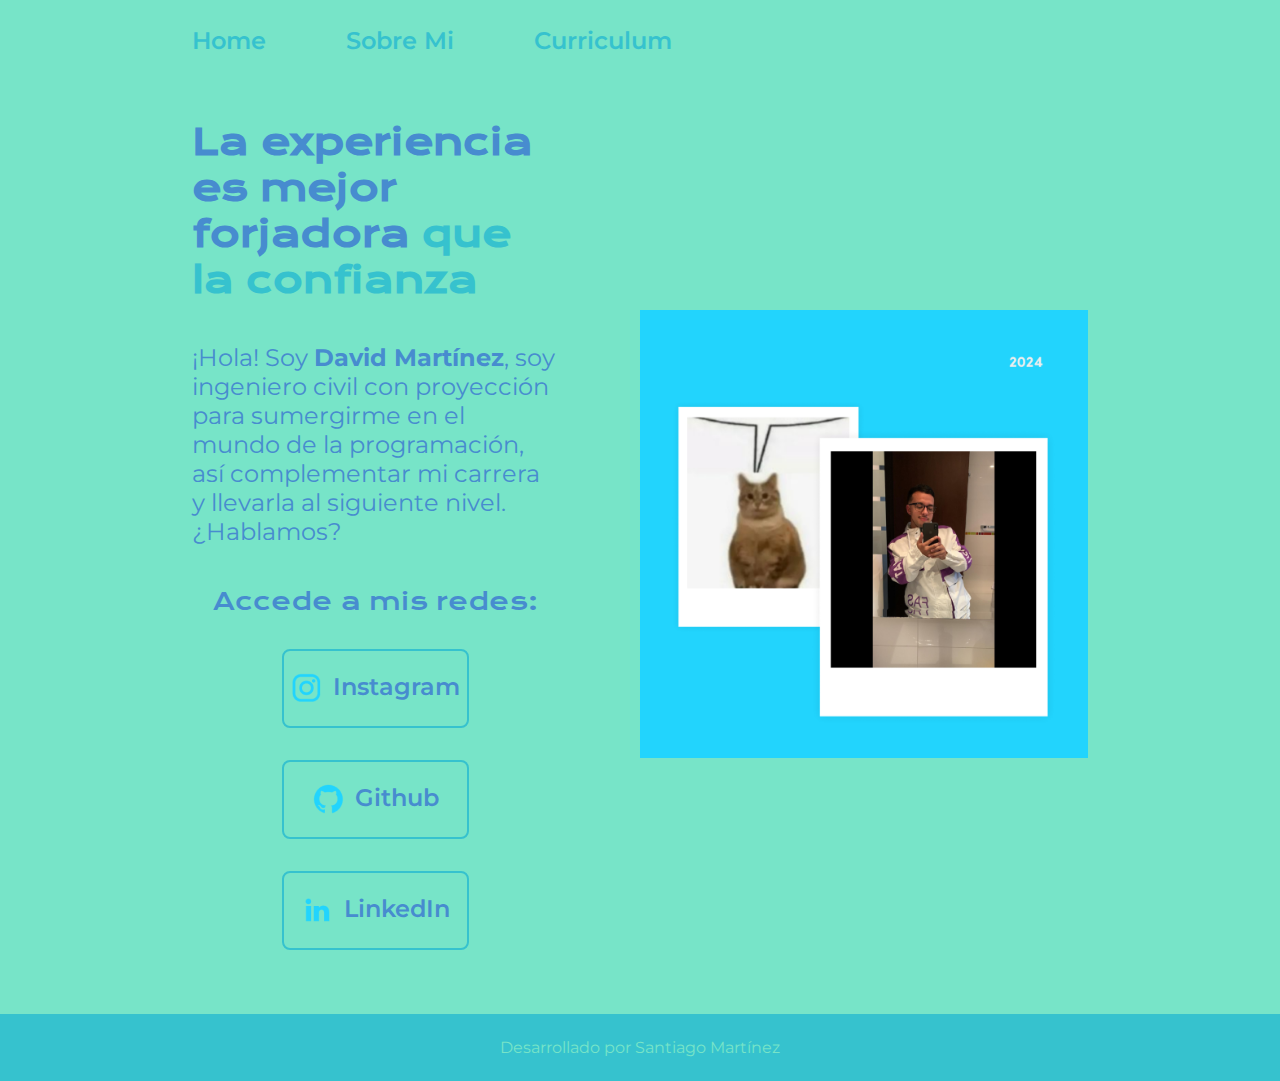
<file: index.html>
<!DOCTYPE html>
<html lang="es-co">
<head>
    <meta charset="UTF-8">
    <meta name="viewport" content="width=device-width, initial-scale=1.0">
    <title>Portafolio</title>
    <link rel="stylesheet" href="/styles/style.css">
</head>
<body>
    <header class="header">
        <nav class="header__menu">
            <a class="header__menu__link" href="index.html">Home</a>
            <a class="header__menu__link" href="about.html">Sobre Mi</a>
            <a class="header__menu__link" href="hv.html">Curriculum</a>
        </nav>
    </header>
    <main class="presentacion">
        <section class="presentacion__contenido">
            <h1 class="presentacion_contenido_titulo">
                La experiencia es mejor forjadora<strong class="título-principal">
                que la confianza</strong> 
            </h1>
            <p class="presentacion__contenido__parrafo">
                ¡Hola! Soy <strong class="nombre">David Martínez</strong>, soy ingeniero civil con proyección
                para sumergirme en el mundo de la programación, así complementar
                mi carrera y llevarla  al siguiente nivel.
                ¿Hablamos?
            </p>
            <div class="presentacion__botones">
                <h2 class="título_botones">
                    Accede a mis redes:
                </h2>
                <a class="botones_links" href="https://www.instagram.com/santiagomartinezf/">
                    <img src="./assets/instagram.png"> Instagram</a>
                <a class="botones_links" href="https://github.com">
                    <img src="/assets/github.png"> Github</a>
                <a class="botones_links" href="https://www.linkedin.com/in/david-santiago-martínez-franco-11bb92186/">
                    <img src="/assets/linkedin.png"> LinkedIn</a>
            </div>
        </section>
        <img class="presentacion__imagen" src="./assets/Foto Personal.png" alt="Imagen mía">
    </main>
    <footer class="footer">
        <p>Desarrollado por Santiago Martínez</p>
    </footer>

    
</body>
</html>
</file>
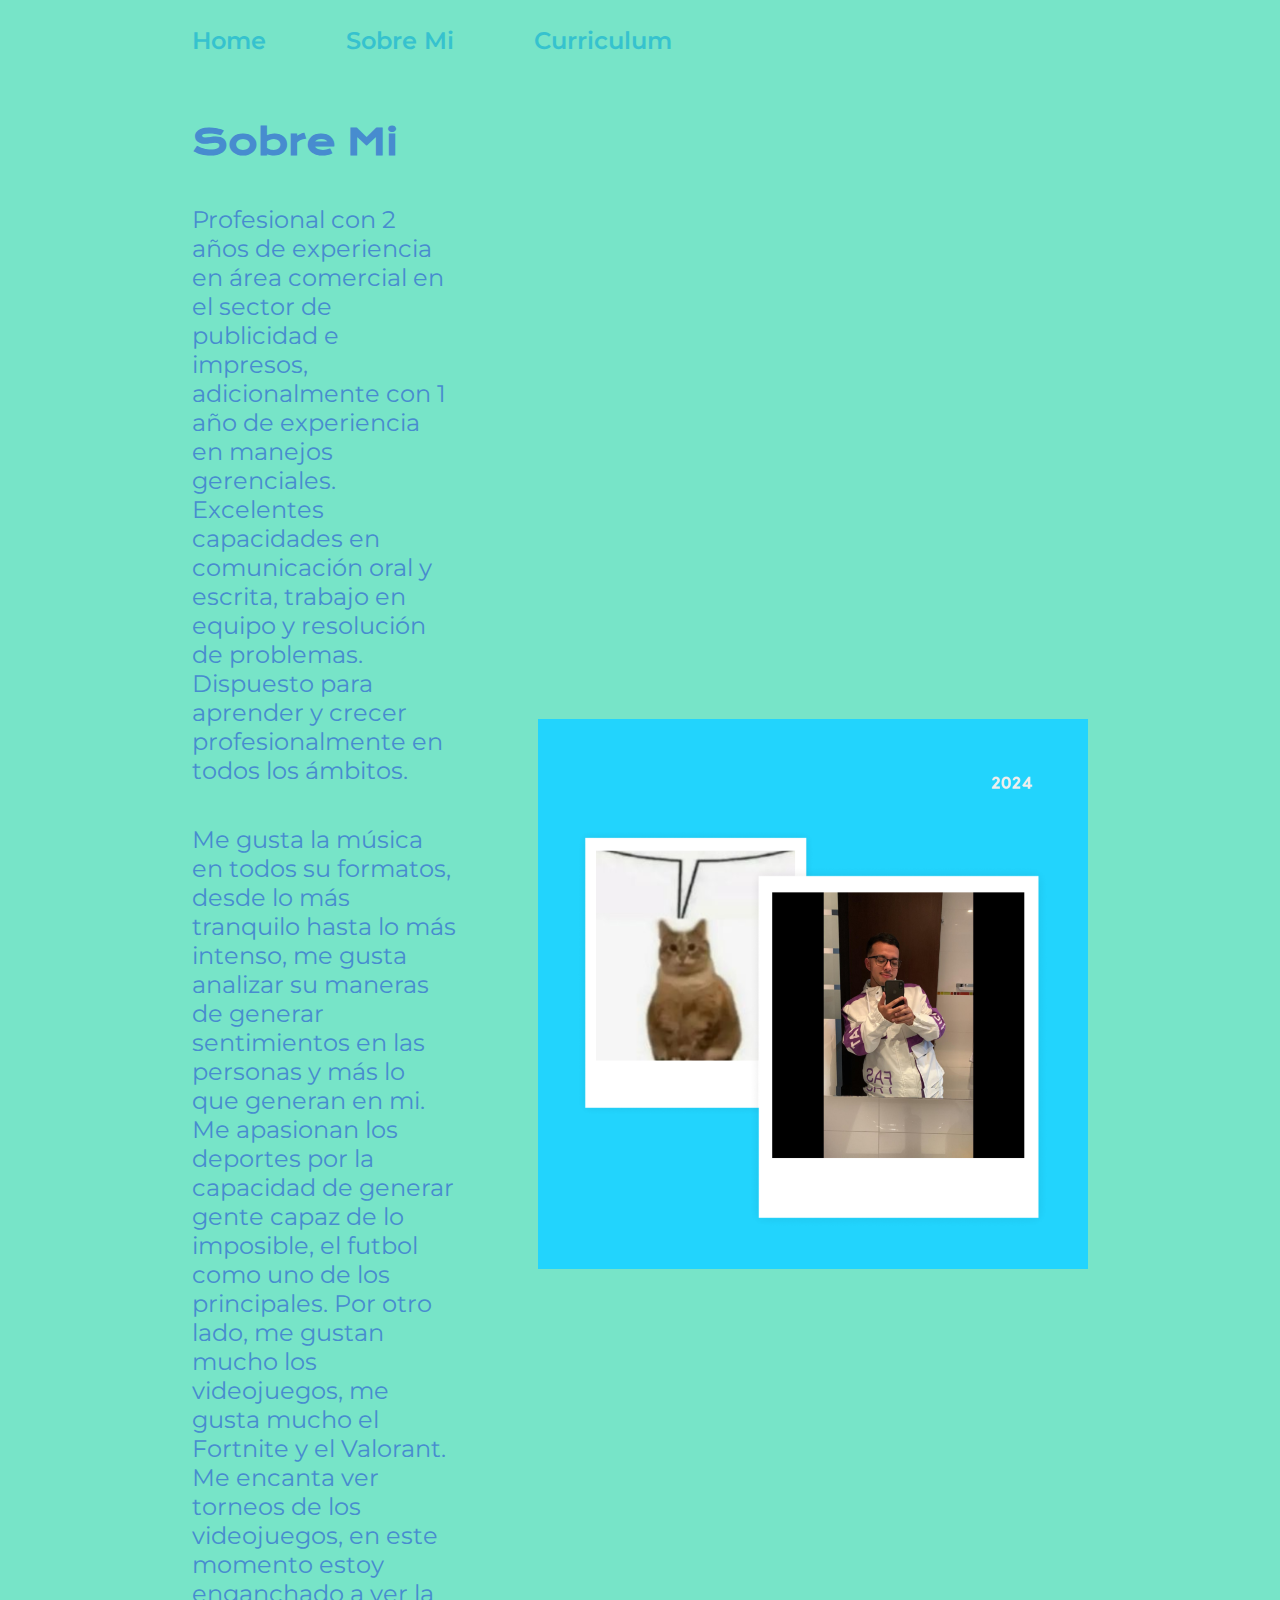
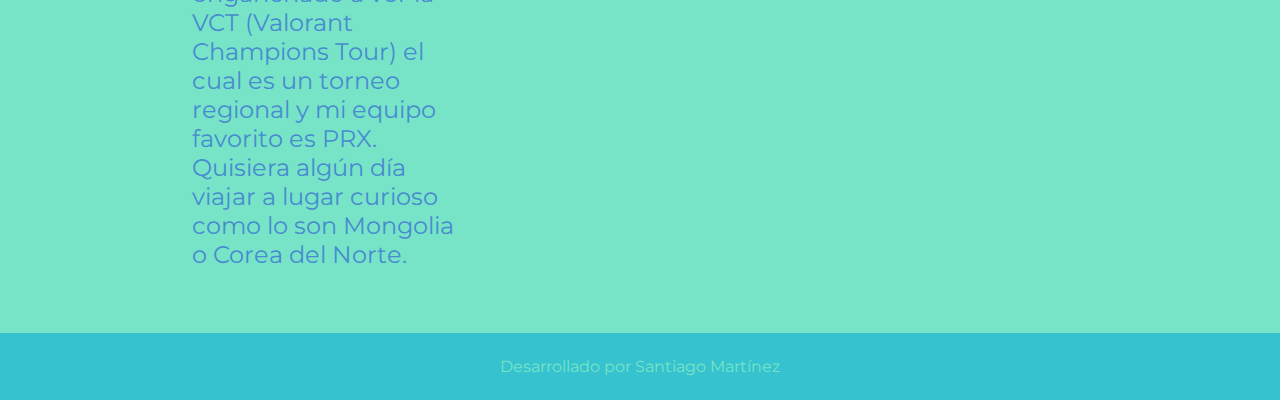
<file: about.html>
<!DOCTYPE html>
<html lang="es-co">
<head>
    <meta charset="UTF-8">
    <meta name="viewport" content="width=device-width, initial-scale=1.0">
    <title>Sobre mi</title>
    <link rel="stylesheet" href="./styles/style.css">
</head>
<body>
    <header class="header">
        <nav class="header__menu">
            <a class="header__menu__link" href="index.html">Home</a>
            <a class="header__menu__link" href="about.html">Sobre Mi</a>
            <a class="header__menu__link" href="hv.html">Curriculum</a>
        </nav>
    </header>
    <main class="presentacion">
        <section class="presentacion__contenido">
            <h1 class="presentacion_contenido_titulo"> Sobre Mi</h1>
            <p class="presentacion__contenido__parrafo">
                Profesional con 2 años de experiencia en área comercial 
                en el sector de publicidad e impresos, adicionalmente con 
                1 año de experiencia en manejos gerenciales. Excelentes 
                capacidades en comunicación oral y escrita, trabajo en 
                equipo y resolución de problemas. Dispuesto para aprender 
                y crecer profesionalmente en todos los ámbitos.
            </p>
            <p class="presentacion__contenido__parrafo">
                Me gusta la música en todos su formatos, desde lo más tranquilo
                hasta lo más intenso, me gusta analizar su maneras de generar
                sentimientos en las personas y más lo que generan en mi. Me
                apasionan los deportes por la capacidad de generar gente capaz
                de lo imposible, el futbol como uno de los principales. Por otro
                lado, me gustan mucho los videojuegos, me gusta mucho el Fortnite
                y el Valorant. Me encanta ver torneos de los videojuegos, en este
                momento estoy enganchado a ver la VCT (Valorant Champions Tour)
                el cual es un torneo regional y mi equipo favorito es PRX. Quisiera
                algún día viajar a lugar curioso como lo son Mongolia o Corea del 
                Norte.
            </p>
        </section>
        <img src="./assets/Foto Personal.png" alt="Imagen mía">
    </main>
    <footer class="footer">
        <p>Desarrollado por Santiago Martínez</p>
    </footer>
</body>
</html>
</file>
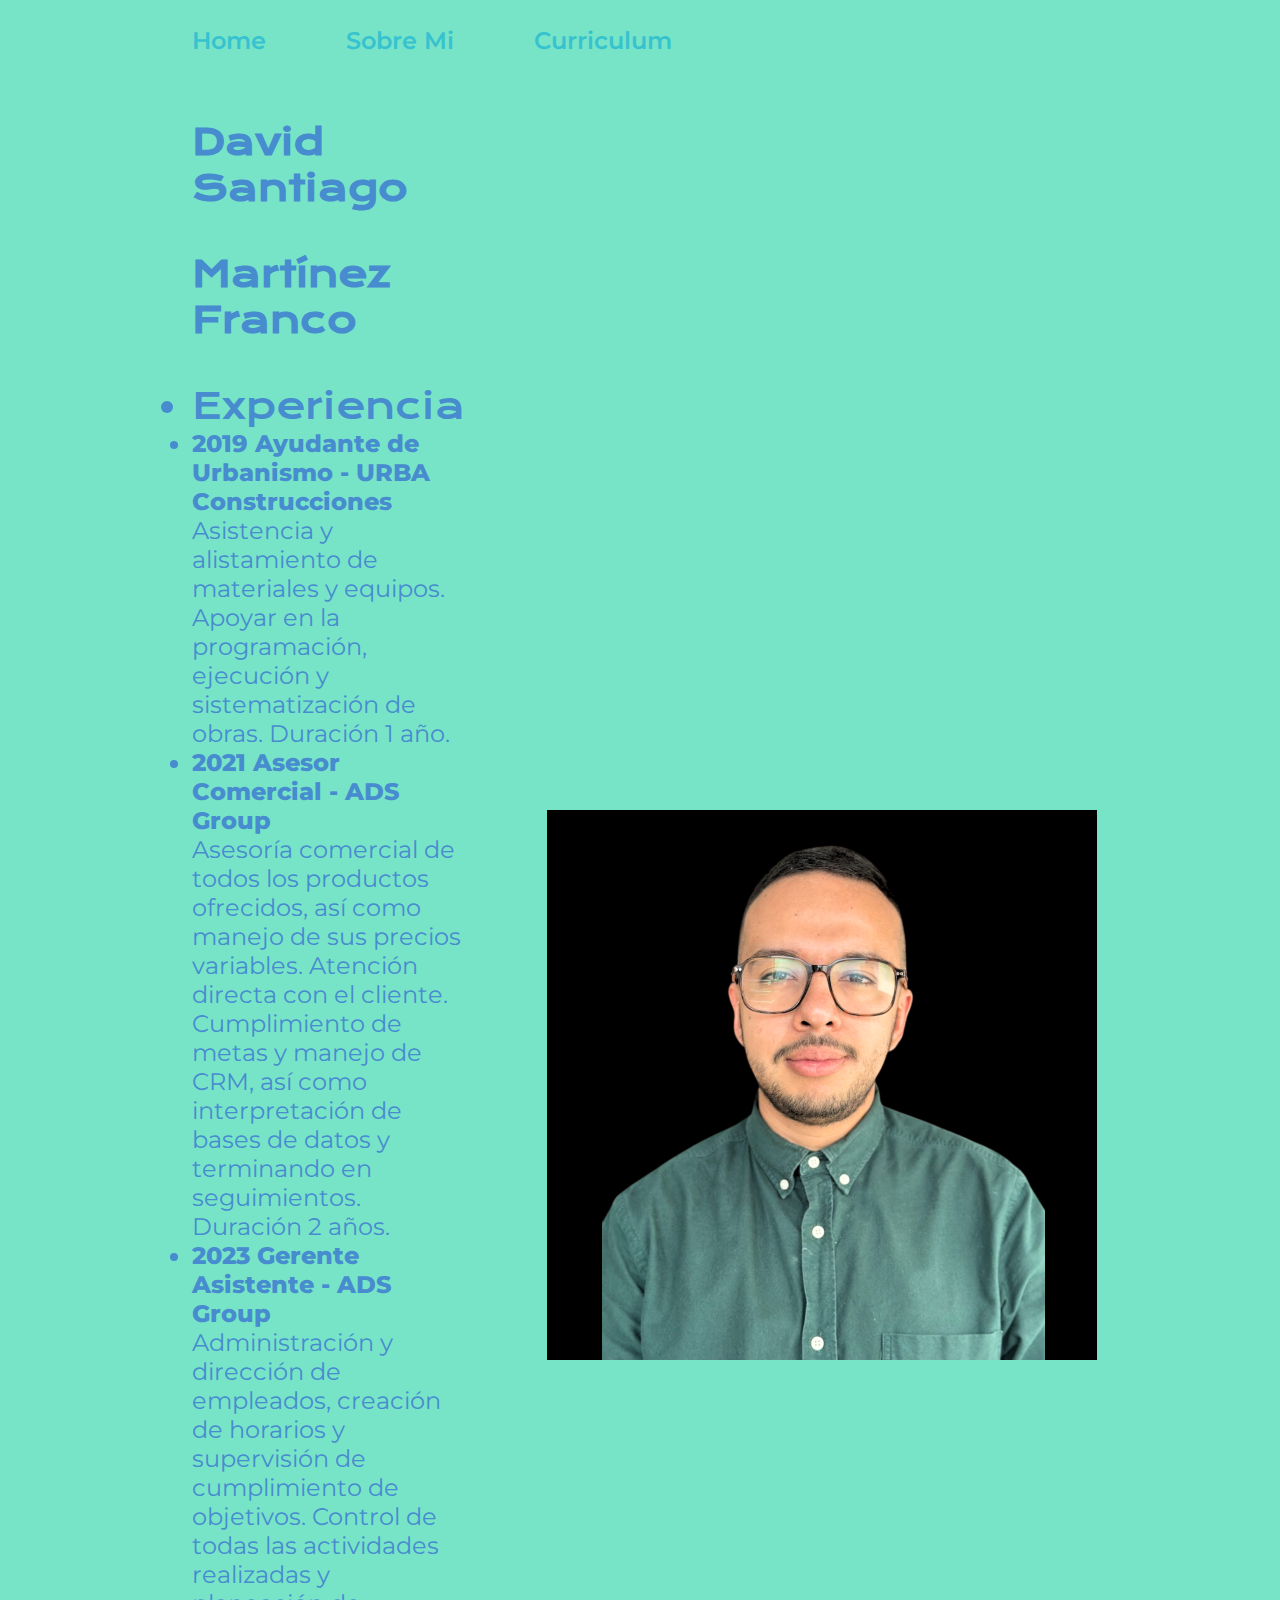
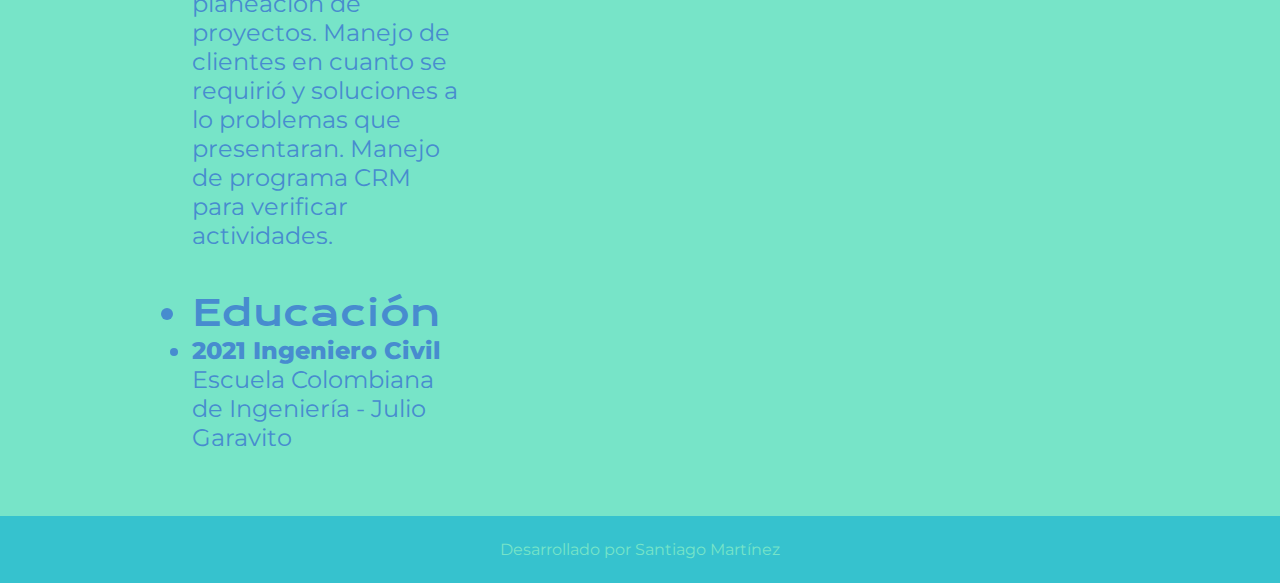
<file: hv.html>
<!DOCTYPE html>
<html lang="es-co">
<head>
    <meta charset="UTF-8">
    <meta name="viewport" content="width=device-width, initial-scale=1.0">
    <title>Sobre mi</title>
    <link rel="stylesheet" href="./styles/style.css">
</head>
<body>
    <header class="header">
        <nav class="header__menu">
            <a class="header__menu__link" href="index.html">Home</a>
            <a class="header__menu__link" href="about.html">Sobre Mi</a>
            <a class="header__menu__link" href="hv.html">Curriculum</a>
        </nav>
    </header>
    <main class="presentacion">
        <section class="presentacion__contenido">
            <h1 class="presentacion_contenido_titulo"> David Santiago</h1>
            <h2 class="presentacion_contenido_titulo"> Martínez Franco</h2>
            <ul>
                <li class="presentacion_contenido_titulo">Experiencia</li>
                <li class="subtitulo">2019 Ayudante de Urbanismo - 
                    URBA Construcciones</li>
                <p class="presentacion__contenido__parrafo">Asistencia 
                    y alistamiento de materiales y equipos. Apoyar en 
                    la programación, ejecución y sistematización de obras.
                    Duración 1 año.
                    </p>
                <li class="subtitulo">2021 Asesor Comercial - ADS Group </li>
                <p class="presentacion__contenido__parrafo">Asesoría 
                    comercial de todos los productos ofrecidos, así como 
                    manejo de sus precios variables. Atención directa con 
                    el cliente. Cumplimiento de metas y manejo de CRM, así 
                    como interpretación de bases de datos y terminando en 
                    seguimientos. Duración 2 años.
                    </p>
                <li class="subtitulo">2023 Gerente Asistente - ADS Group</li>
                <p class="presentacion__contenido__parrafo">Administración
                    y dirección de empleados, creación de horarios y 
                    supervisión de cumplimiento de objetivos. Control de 
                    todas las actividades realizadas y planeación de 
                    proyectos. Manejo de clientes en cuanto se requirió y 
                    soluciones a lo problemas que presentaran. Manejo de 
                    programa CRM para verificar actividades.
                    </p>
            </ul>
            <ul>
                <li class="presentacion_contenido_titulo">Educación</li>
                <li class="subtitulo">2021 Ingeniero Civil</li>
                <p class="presentacion__contenido__parrafo">Escuela 
                    Colombiana de Ingeniería - Julio Garavito</p>
            </ul>
        </section>
        <img src="./assets/FOTO DAVID M.png" alt="Imagen mía de mi">
    </main>
    <footer class="footer">
        <p>Desarrollado por Santiago Martínez</p>
    </footer>
</body>
</html>
</file>
<file: styles/style.css>
@import url('https://fonts.googleapis.com/css2?family=Krona+One&family=Montserrat:ital,wght@0,100..900;1,100..900&display=swap');

:root{
    --color-primario: #77E4C8;
    --color-secundario: #478CCF;
    --color-terciario: #36C2CE;
    --fuente-montserrat: "Montserrat", sans-serif;
    --fuente-krona: "Krona One", sans-serif;
}


*{
    padding: 0;
    margin: 0;

}

body{
    background-color: var(--color-primario);
    color: var(--color-secundario);
    box-sizing: border-box;
}

.header{
    padding: 2% 0% 0% 15%;
}

.header__menu{
    display: flex;
    gap: 80px;
}

.header__menu__link{
    font-family: var(--fuente-montserrat);
    font-size: 1.5rem;
    font-weight: 600;
    color: var(--color-terciario);
    text-decoration: none;
}

.header__menu__link:hover{
    color: var(--color-secundario);
}

.nombre:hover{
    color: var(--color-terciario);
}

.presentacion{
    display: flex;
    align-items: center;
    padding: 5% 15%;
    justify-content: space-between;
    gap: 82px;
}

.presentacion__contenido{
    width: 50%;
    display: flex;
    flex-direction: column;
    gap: 40px;
}

.presentacion_contenido_titulo{
    font-size: 2.25rem;
    font-family: var(--fuente-krona);
}

.título-principal{
    color: var(--color-terciario);
}

.subtitulo{
    font-size: 1.5rem;
    font-family: var(--fuente-montserrat);
    font-weight: 800; 
}

.presentacion__contenido__parrafo{
    font-size: 1.5rem;
    font-family: var(--fuente-montserrat);
}

.presentacion__botones{
    display: flex;
    justify-content: space-between;
    flex-direction: column;
    align-items: center;
    gap: 32px;
}

.botones_links{
    width: 50%;
    text-align: center;
    padding: 21.5px 0;
    border-radius: 8px;
    font-family: var(--fuente-montserrat);
    font-size: 1.5rem;
    font-weight: 600;
    text-decoration: none;
    color: var(--color-secundario);
    border: 2px solid var(--color-terciario);
    display: flex;
    justify-content: center;
    gap: 10px;
}

.botones_links:hover{
    background-color: #272727;
}

.presentacion__imagen{
    width: 50%;
}

.título_botones{
    font-size: 1.5rem;
    font-family: var(--fuente-krona);
    font-weight: 400;
}

.footer{
    background-color: var(--color-terciario);
    padding: 24px;
    color: var(--color-primario);
    text-align: center;
    font-family: var(--fuente-montserrat);
}

@media (max-width: 1200px){
    .header{
        padding: 10%;
    }
    .header__menu{
        justify-content: center;
    }
    .presentacion__contenido{
        width: auto;
    }
    .presentacion{
        flex-direction: column-reverse;
        padding: 5%;
    }
}
</file>
